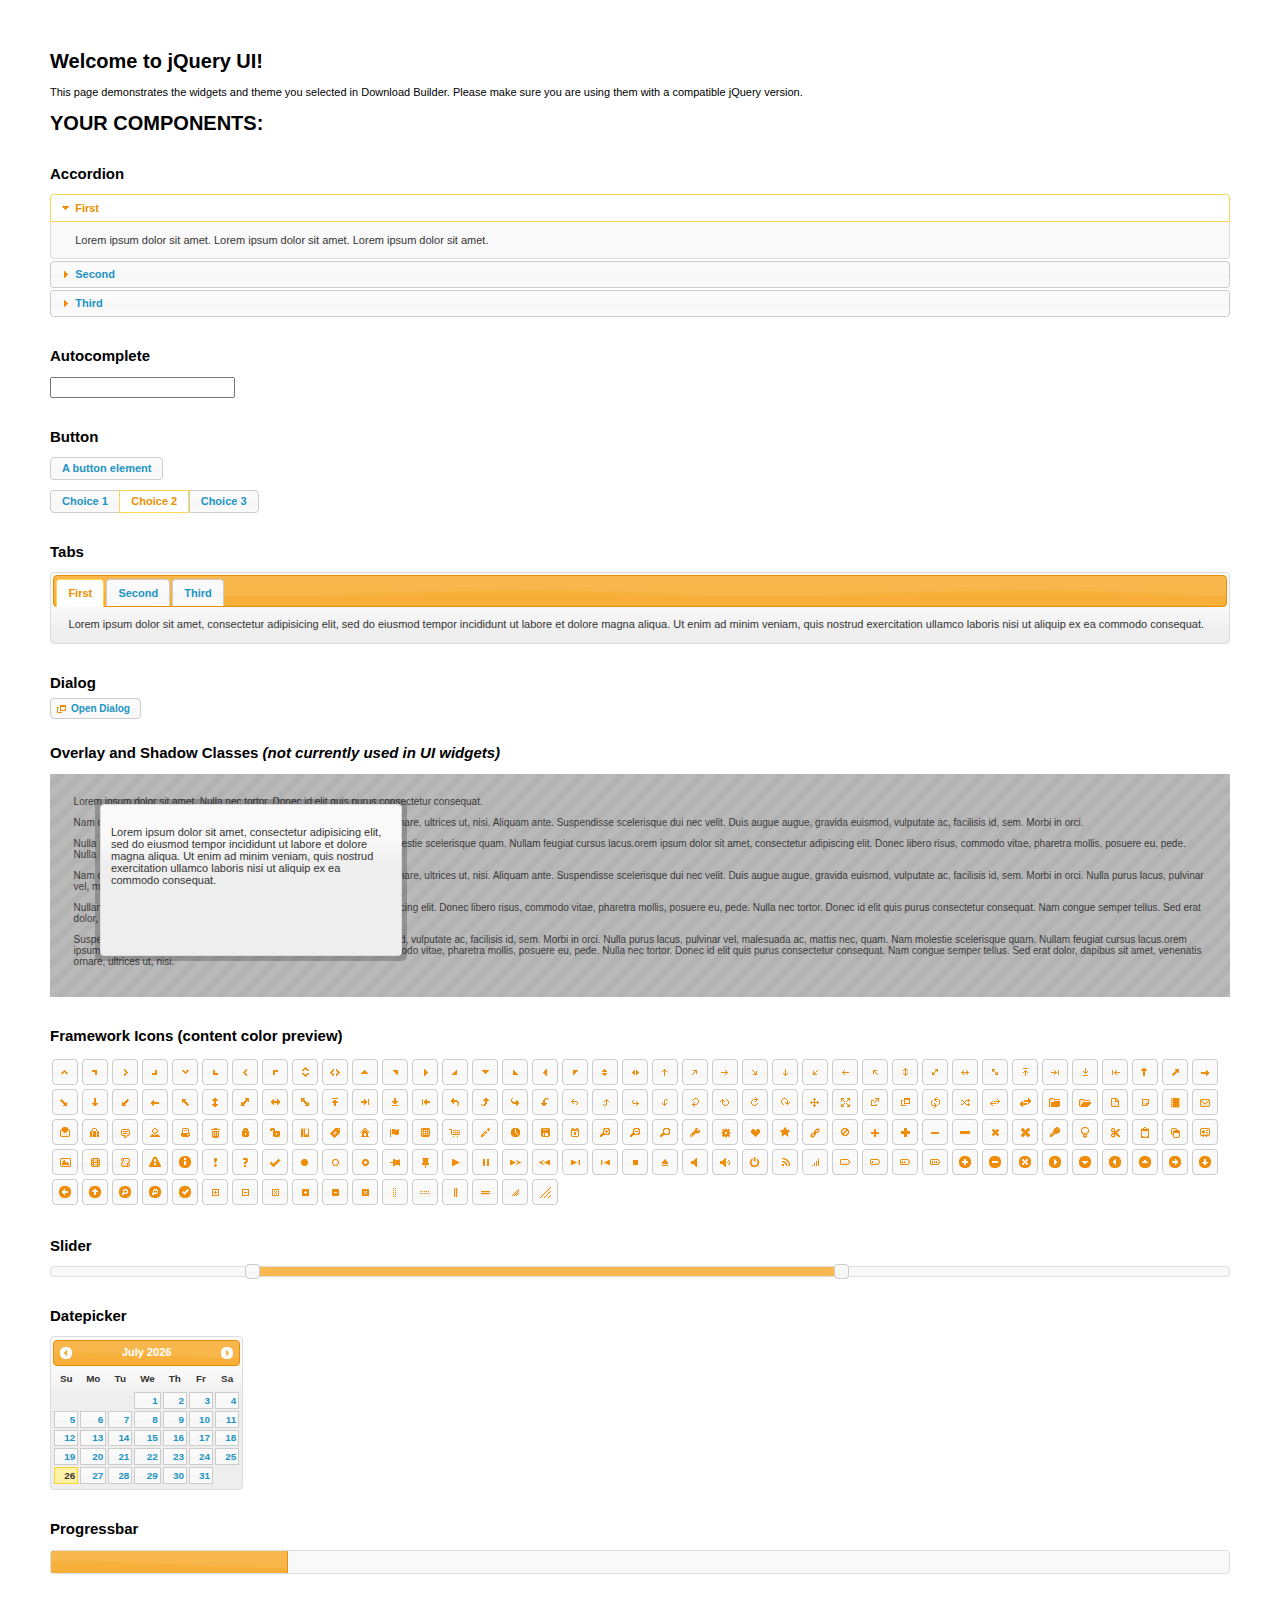
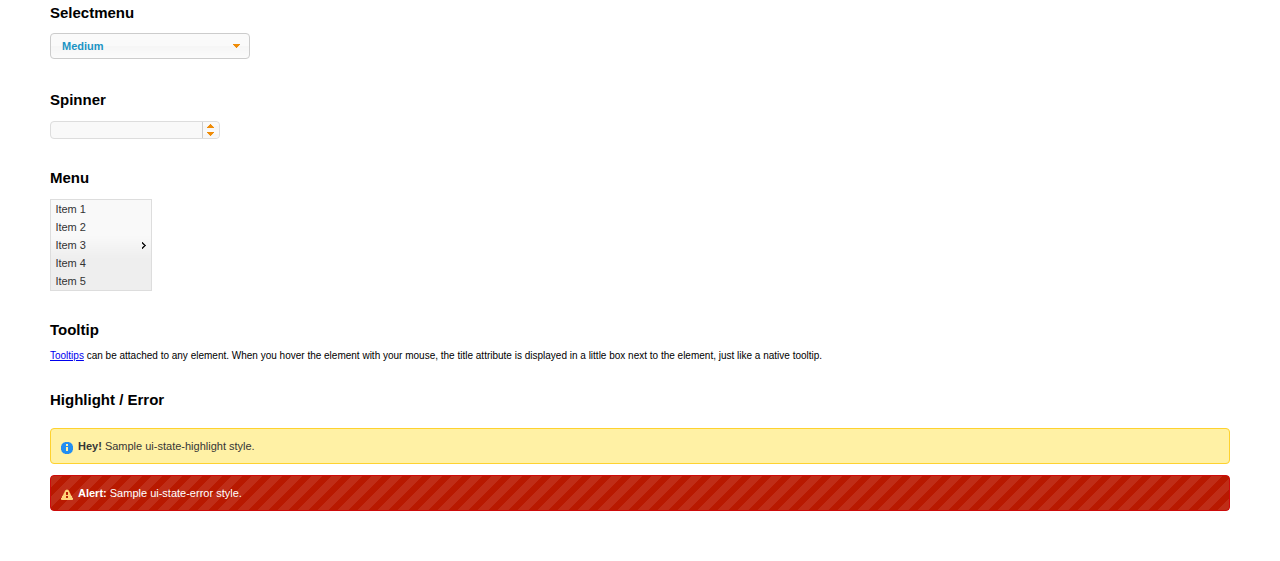
<file: staticfiles/grappelli/jquery/ui/index.html>
<!doctype html>
<html lang="us">
<head>
	<meta charset="utf-8">
	<title>jQuery UI Example Page</title>
	<link href="jquery-ui.css" rel="stylesheet">
	<style>
	body{
		font: 62.5% "Trebuchet MS", sans-serif;
		margin: 50px;
	}
	.demoHeaders {
		margin-top: 2em;
	}
	#dialog-link {
		padding: .4em 1em .4em 20px;
		text-decoration: none;
		position: relative;
	}
	#dialog-link span.ui-icon {
		margin: 0 5px 0 0;
		position: absolute;
		left: .2em;
		top: 50%;
		margin-top: -8px;
	}
	#icons {
		margin: 0;
		padding: 0;
	}
	#icons li {
		margin: 2px;
		position: relative;
		padding: 4px 0;
		cursor: pointer;
		float: left;
		list-style: none;
	}
	#icons span.ui-icon {
		float: left;
		margin: 0 4px;
	}
	.fakewindowcontain .ui-widget-overlay {
		position: absolute;
	}
	select {
		width: 200px;
	}
	</style>
</head>
<body>

<h1>Welcome to jQuery UI!</h1>

<div class="ui-widget">
	<p>This page demonstrates the widgets and theme you selected in Download Builder. Please make sure you are using them with a compatible jQuery version.</p>
</div>

<h1>YOUR COMPONENTS:</h1>


<!-- Accordion -->
<h2 class="demoHeaders">Accordion</h2>
<div id="accordion">
	<h3>First</h3>
	<div>Lorem ipsum dolor sit amet. Lorem ipsum dolor sit amet. Lorem ipsum dolor sit amet.</div>
	<h3>Second</h3>
	<div>Phasellus mattis tincidunt nibh.</div>
	<h3>Third</h3>
	<div>Nam dui erat, auctor a, dignissim quis.</div>
</div>



<!-- Autocomplete -->
<h2 class="demoHeaders">Autocomplete</h2>
<div>
	<input id="autocomplete" title="type &quot;a&quot;">
</div>



<!-- Button -->
<h2 class="demoHeaders">Button</h2>
<button id="button">A button element</button>
<form style="margin-top: 1em;">
	<div id="radioset">
		<input type="radio" id="radio1" name="radio"><label for="radio1">Choice 1</label>
		<input type="radio" id="radio2" name="radio" checked="checked"><label for="radio2">Choice 2</label>
		<input type="radio" id="radio3" name="radio"><label for="radio3">Choice 3</label>
	</div>
</form>



<!-- Tabs -->
<h2 class="demoHeaders">Tabs</h2>
<div id="tabs">
	<ul>
		<li><a href="#tabs-1">First</a></li>
		<li><a href="#tabs-2">Second</a></li>
		<li><a href="#tabs-3">Third</a></li>
	</ul>
	<div id="tabs-1">Lorem ipsum dolor sit amet, consectetur adipisicing elit, sed do eiusmod tempor incididunt ut labore et dolore magna aliqua. Ut enim ad minim veniam, quis nostrud exercitation ullamco laboris nisi ut aliquip ex ea commodo consequat.</div>
	<div id="tabs-2">Phasellus mattis tincidunt nibh. Cras orci urna, blandit id, pretium vel, aliquet ornare, felis. Maecenas scelerisque sem non nisl. Fusce sed lorem in enim dictum bibendum.</div>
	<div id="tabs-3">Nam dui erat, auctor a, dignissim quis, sollicitudin eu, felis. Pellentesque nisi urna, interdum eget, sagittis et, consequat vestibulum, lacus. Mauris porttitor ullamcorper augue.</div>
</div>



<!-- Dialog NOTE: Dialog is not generated by UI in this demo so it can be visually styled in themeroller-->
<h2 class="demoHeaders">Dialog</h2>
<p><a href="#" id="dialog-link" class="ui-state-default ui-corner-all"><span class="ui-icon ui-icon-newwin"></span>Open Dialog</a></p>

<h2 class="demoHeaders">Overlay and Shadow Classes <em>(not currently used in UI widgets)</em></h2>
<div style="position: relative; width: 96%; height: 200px; padding:1% 2%; overflow:hidden;" class="fakewindowcontain">
	<p>Lorem ipsum dolor sit amet,  Nulla nec tortor. Donec id elit quis purus consectetur consequat. </p><p>Nam congue semper tellus. Sed erat dolor, dapibus sit amet, venenatis ornare, ultrices ut, nisi. Aliquam ante. Suspendisse scelerisque dui nec velit. Duis augue augue, gravida euismod, vulputate ac, facilisis id, sem. Morbi in orci. </p><p>Nulla purus lacus, pulvinar vel, malesuada ac, mattis nec, quam. Nam molestie scelerisque quam. Nullam feugiat cursus lacus.orem ipsum dolor sit amet, consectetur adipiscing elit. Donec libero risus, commodo vitae, pharetra mollis, posuere eu, pede. Nulla nec tortor. Donec id elit quis purus consectetur consequat. </p><p>Nam congue semper tellus. Sed erat dolor, dapibus sit amet, venenatis ornare, ultrices ut, nisi. Aliquam ante. Suspendisse scelerisque dui nec velit. Duis augue augue, gravida euismod, vulputate ac, facilisis id, sem. Morbi in orci. Nulla purus lacus, pulvinar vel, malesuada ac, mattis nec, quam. Nam molestie scelerisque quam. </p><p>Nullam feugiat cursus lacus.orem ipsum dolor sit amet, consectetur adipiscing elit. Donec libero risus, commodo vitae, pharetra mollis, posuere eu, pede. Nulla nec tortor. Donec id elit quis purus consectetur consequat. Nam congue semper tellus. Sed erat dolor, dapibus sit amet, venenatis ornare, ultrices ut, nisi. Aliquam ante. </p><p>Suspendisse scelerisque dui nec velit. Duis augue augue, gravida euismod, vulputate ac, facilisis id, sem. Morbi in orci. Nulla purus lacus, pulvinar vel, malesuada ac, mattis nec, quam. Nam molestie scelerisque quam. Nullam feugiat cursus lacus.orem ipsum dolor sit amet, consectetur adipiscing elit. Donec libero risus, commodo vitae, pharetra mollis, posuere eu, pede. Nulla nec tortor. Donec id elit quis purus consectetur consequat. Nam congue semper tellus. Sed erat dolor, dapibus sit amet, venenatis ornare, ultrices ut, nisi. </p>

	<!-- ui-dialog -->
	<div class="ui-overlay"><div class="ui-widget-overlay"></div><div class="ui-widget-shadow ui-corner-all" style="width: 302px; height: 152px; position: absolute; left: 50px; top: 30px;"></div></div>
	<div style="position: absolute; width: 280px; height: 130px;left: 50px; top: 30px; padding: 10px;" class="ui-widget ui-widget-content ui-corner-all">
		<div class="ui-dialog-content ui-widget-content" style="background: none; border: 0;">
			<p>Lorem ipsum dolor sit amet, consectetur adipisicing elit, sed do eiusmod tempor incididunt ut labore et dolore magna aliqua. Ut enim ad minim veniam, quis nostrud exercitation ullamco laboris nisi ut aliquip ex ea commodo consequat.</p>
		</div>
	</div>

</div>

<!-- ui-dialog -->
<div id="dialog" title="Dialog Title">
	<p>Lorem ipsum dolor sit amet, consectetur adipisicing elit, sed do eiusmod tempor incididunt ut labore et dolore magna aliqua. Ut enim ad minim veniam, quis nostrud exercitation ullamco laboris nisi ut aliquip ex ea commodo consequat.</p>
</div>



<h2 class="demoHeaders">Framework Icons (content color preview)</h2>
<ul id="icons" class="ui-widget ui-helper-clearfix">
	<li class="ui-state-default ui-corner-all" title=".ui-icon-carat-1-n"><span class="ui-icon ui-icon-carat-1-n"></span></li>
	<li class="ui-state-default ui-corner-all" title=".ui-icon-carat-1-ne"><span class="ui-icon ui-icon-carat-1-ne"></span></li>
	<li class="ui-state-default ui-corner-all" title=".ui-icon-carat-1-e"><span class="ui-icon ui-icon-carat-1-e"></span></li>
	<li class="ui-state-default ui-corner-all" title=".ui-icon-carat-1-se"><span class="ui-icon ui-icon-carat-1-se"></span></li>
	<li class="ui-state-default ui-corner-all" title=".ui-icon-carat-1-s"><span class="ui-icon ui-icon-carat-1-s"></span></li>
	<li class="ui-state-default ui-corner-all" title=".ui-icon-carat-1-sw"><span class="ui-icon ui-icon-carat-1-sw"></span></li>
	<li class="ui-state-default ui-corner-all" title=".ui-icon-carat-1-w"><span class="ui-icon ui-icon-carat-1-w"></span></li>
	<li class="ui-state-default ui-corner-all" title=".ui-icon-carat-1-nw"><span class="ui-icon ui-icon-carat-1-nw"></span></li>
	<li class="ui-state-default ui-corner-all" title=".ui-icon-carat-2-n-s"><span class="ui-icon ui-icon-carat-2-n-s"></span></li>
	<li class="ui-state-default ui-corner-all" title=".ui-icon-carat-2-e-w"><span class="ui-icon ui-icon-carat-2-e-w"></span></li>
	<li class="ui-state-default ui-corner-all" title=".ui-icon-triangle-1-n"><span class="ui-icon ui-icon-triangle-1-n"></span></li>
	<li class="ui-state-default ui-corner-all" title=".ui-icon-triangle-1-ne"><span class="ui-icon ui-icon-triangle-1-ne"></span></li>
	<li class="ui-state-default ui-corner-all" title=".ui-icon-triangle-1-e"><span class="ui-icon ui-icon-triangle-1-e"></span></li>
	<li class="ui-state-default ui-corner-all" title=".ui-icon-triangle-1-se"><span class="ui-icon ui-icon-triangle-1-se"></span></li>
	<li class="ui-state-default ui-corner-all" title=".ui-icon-triangle-1-s"><span class="ui-icon ui-icon-triangle-1-s"></span></li>
	<li class="ui-state-default ui-corner-all" title=".ui-icon-triangle-1-sw"><span class="ui-icon ui-icon-triangle-1-sw"></span></li>
	<li class="ui-state-default ui-corner-all" title=".ui-icon-triangle-1-w"><span class="ui-icon ui-icon-triangle-1-w"></span></li>
	<li class="ui-state-default ui-corner-all" title=".ui-icon-triangle-1-nw"><span class="ui-icon ui-icon-triangle-1-nw"></span></li>
	<li class="ui-state-default ui-corner-all" title=".ui-icon-triangle-2-n-s"><span class="ui-icon ui-icon-triangle-2-n-s"></span></li>
	<li class="ui-state-default ui-corner-all" title=".ui-icon-triangle-2-e-w"><span class="ui-icon ui-icon-triangle-2-e-w"></span></li>
	<li class="ui-state-default ui-corner-all" title=".ui-icon-arrow-1-n"><span class="ui-icon ui-icon-arrow-1-n"></span></li>
	<li class="ui-state-default ui-corner-all" title=".ui-icon-arrow-1-ne"><span class="ui-icon ui-icon-arrow-1-ne"></span></li>
	<li class="ui-state-default ui-corner-all" title=".ui-icon-arrow-1-e"><span class="ui-icon ui-icon-arrow-1-e"></span></li>
	<li class="ui-state-default ui-corner-all" title=".ui-icon-arrow-1-se"><span class="ui-icon ui-icon-arrow-1-se"></span></li>
	<li class="ui-state-default ui-corner-all" title=".ui-icon-arrow-1-s"><span class="ui-icon ui-icon-arrow-1-s"></span></li>
	<li class="ui-state-default ui-corner-all" title=".ui-icon-arrow-1-sw"><span class="ui-icon ui-icon-arrow-1-sw"></span></li>
	<li class="ui-state-default ui-corner-all" title=".ui-icon-arrow-1-w"><span class="ui-icon ui-icon-arrow-1-w"></span></li>
	<li class="ui-state-default ui-corner-all" title=".ui-icon-arrow-1-nw"><span class="ui-icon ui-icon-arrow-1-nw"></span></li>
	<li class="ui-state-default ui-corner-all" title=".ui-icon-arrow-2-n-s"><span class="ui-icon ui-icon-arrow-2-n-s"></span></li>
	<li class="ui-state-default ui-corner-all" title=".ui-icon-arrow-2-ne-sw"><span class="ui-icon ui-icon-arrow-2-ne-sw"></span></li>
	<li class="ui-state-default ui-corner-all" title=".ui-icon-arrow-2-e-w"><span class="ui-icon ui-icon-arrow-2-e-w"></span></li>
	<li class="ui-state-default ui-corner-all" title=".ui-icon-arrow-2-se-nw"><span class="ui-icon ui-icon-arrow-2-se-nw"></span></li>
	<li class="ui-state-default ui-corner-all" title=".ui-icon-arrowstop-1-n"><span class="ui-icon ui-icon-arrowstop-1-n"></span></li>
	<li class="ui-state-default ui-corner-all" title=".ui-icon-arrowstop-1-e"><span class="ui-icon ui-icon-arrowstop-1-e"></span></li>
	<li class="ui-state-default ui-corner-all" title=".ui-icon-arrowstop-1-s"><span class="ui-icon ui-icon-arrowstop-1-s"></span></li>
	<li class="ui-state-default ui-corner-all" title=".ui-icon-arrowstop-1-w"><span class="ui-icon ui-icon-arrowstop-1-w"></span></li>
	<li class="ui-state-default ui-corner-all" title=".ui-icon-arrowthick-1-n"><span class="ui-icon ui-icon-arrowthick-1-n"></span></li>
	<li class="ui-state-default ui-corner-all" title=".ui-icon-arrowthick-1-ne"><span class="ui-icon ui-icon-arrowthick-1-ne"></span></li>
	<li class="ui-state-default ui-corner-all" title=".ui-icon-arrowthick-1-e"><span class="ui-icon ui-icon-arrowthick-1-e"></span></li>
	<li class="ui-state-default ui-corner-all" title=".ui-icon-arrowthick-1-se"><span class="ui-icon ui-icon-arrowthick-1-se"></span></li>
	<li class="ui-state-default ui-corner-all" title=".ui-icon-arrowthick-1-s"><span class="ui-icon ui-icon-arrowthick-1-s"></span></li>
	<li class="ui-state-default ui-corner-all" title=".ui-icon-arrowthick-1-sw"><span class="ui-icon ui-icon-arrowthick-1-sw"></span></li>
	<li class="ui-state-default ui-corner-all" title=".ui-icon-arrowthick-1-w"><span class="ui-icon ui-icon-arrowthick-1-w"></span></li>
	<li class="ui-state-default ui-corner-all" title=".ui-icon-arrowthick-1-nw"><span class="ui-icon ui-icon-arrowthick-1-nw"></span></li>
	<li class="ui-state-default ui-corner-all" title=".ui-icon-arrowthick-2-n-s"><span class="ui-icon ui-icon-arrowthick-2-n-s"></span></li>
	<li class="ui-state-default ui-corner-all" title=".ui-icon-arrowthick-2-ne-sw"><span class="ui-icon ui-icon-arrowthick-2-ne-sw"></span></li>
	<li class="ui-state-default ui-corner-all" title=".ui-icon-arrowthick-2-e-w"><span class="ui-icon ui-icon-arrowthick-2-e-w"></span></li>
	<li class="ui-state-default ui-corner-all" title=".ui-icon-arrowthick-2-se-nw"><span class="ui-icon ui-icon-arrowthick-2-se-nw"></span></li>
	<li class="ui-state-default ui-corner-all" title=".ui-icon-arrowthickstop-1-n"><span class="ui-icon ui-icon-arrowthickstop-1-n"></span></li>
	<li class="ui-state-default ui-corner-all" title=".ui-icon-arrowthickstop-1-e"><span class="ui-icon ui-icon-arrowthickstop-1-e"></span></li>
	<li class="ui-state-default ui-corner-all" title=".ui-icon-arrowthickstop-1-s"><span class="ui-icon ui-icon-arrowthickstop-1-s"></span></li>
	<li class="ui-state-default ui-corner-all" title=".ui-icon-arrowthickstop-1-w"><span class="ui-icon ui-icon-arrowthickstop-1-w"></span></li>
	<li class="ui-state-default ui-corner-all" title=".ui-icon-arrowreturnthick-1-w"><span class="ui-icon ui-icon-arrowreturnthick-1-w"></span></li>
	<li class="ui-state-default ui-corner-all" title=".ui-icon-arrowreturnthick-1-n"><span class="ui-icon ui-icon-arrowreturnthick-1-n"></span></li>
	<li class="ui-state-default ui-corner-all" title=".ui-icon-arrowreturnthick-1-e"><span class="ui-icon ui-icon-arrowreturnthick-1-e"></span></li>
	<li class="ui-state-default ui-corner-all" title=".ui-icon-arrowreturnthick-1-s"><span class="ui-icon ui-icon-arrowreturnthick-1-s"></span></li>
	<li class="ui-state-default ui-corner-all" title=".ui-icon-arrowreturn-1-w"><span class="ui-icon ui-icon-arrowreturn-1-w"></span></li>
	<li class="ui-state-default ui-corner-all" title=".ui-icon-arrowreturn-1-n"><span class="ui-icon ui-icon-arrowreturn-1-n"></span></li>
	<li class="ui-state-default ui-corner-all" title=".ui-icon-arrowreturn-1-e"><span class="ui-icon ui-icon-arrowreturn-1-e"></span></li>
	<li class="ui-state-default ui-corner-all" title=".ui-icon-arrowreturn-1-s"><span class="ui-icon ui-icon-arrowreturn-1-s"></span></li>
	<li class="ui-state-default ui-corner-all" title=".ui-icon-arrowrefresh-1-w"><span class="ui-icon ui-icon-arrowrefresh-1-w"></span></li>
	<li class="ui-state-default ui-corner-all" title=".ui-icon-arrowrefresh-1-n"><span class="ui-icon ui-icon-arrowrefresh-1-n"></span></li>
	<li class="ui-state-default ui-corner-all" title=".ui-icon-arrowrefresh-1-e"><span class="ui-icon ui-icon-arrowrefresh-1-e"></span></li>
	<li class="ui-state-default ui-corner-all" title=".ui-icon-arrowrefresh-1-s"><span class="ui-icon ui-icon-arrowrefresh-1-s"></span></li>
	<li class="ui-state-default ui-corner-all" title=".ui-icon-arrow-4"><span class="ui-icon ui-icon-arrow-4"></span></li>
	<li class="ui-state-default ui-corner-all" title=".ui-icon-arrow-4-diag"><span class="ui-icon ui-icon-arrow-4-diag"></span></li>
	<li class="ui-state-default ui-corner-all" title=".ui-icon-extlink"><span class="ui-icon ui-icon-extlink"></span></li>
	<li class="ui-state-default ui-corner-all" title=".ui-icon-newwin"><span class="ui-icon ui-icon-newwin"></span></li>
	<li class="ui-state-default ui-corner-all" title=".ui-icon-refresh"><span class="ui-icon ui-icon-refresh"></span></li>
	<li class="ui-state-default ui-corner-all" title=".ui-icon-shuffle"><span class="ui-icon ui-icon-shuffle"></span></li>
	<li class="ui-state-default ui-corner-all" title=".ui-icon-transfer-e-w"><span class="ui-icon ui-icon-transfer-e-w"></span></li>
	<li class="ui-state-default ui-corner-all" title=".ui-icon-transferthick-e-w"><span class="ui-icon ui-icon-transferthick-e-w"></span></li>
	<li class="ui-state-default ui-corner-all" title=".ui-icon-folder-collapsed"><span class="ui-icon ui-icon-folder-collapsed"></span></li>
	<li class="ui-state-default ui-corner-all" title=".ui-icon-folder-open"><span class="ui-icon ui-icon-folder-open"></span></li>
	<li class="ui-state-default ui-corner-all" title=".ui-icon-document"><span class="ui-icon ui-icon-document"></span></li>
	<li class="ui-state-default ui-corner-all" title=".ui-icon-document-b"><span class="ui-icon ui-icon-document-b"></span></li>
	<li class="ui-state-default ui-corner-all" title=".ui-icon-note"><span class="ui-icon ui-icon-note"></span></li>
	<li class="ui-state-default ui-corner-all" title=".ui-icon-mail-closed"><span class="ui-icon ui-icon-mail-closed"></span></li>
	<li class="ui-state-default ui-corner-all" title=".ui-icon-mail-open"><span class="ui-icon ui-icon-mail-open"></span></li>
	<li class="ui-state-default ui-corner-all" title=".ui-icon-suitcase"><span class="ui-icon ui-icon-suitcase"></span></li>
	<li class="ui-state-default ui-corner-all" title=".ui-icon-comment"><span class="ui-icon ui-icon-comment"></span></li>
	<li class="ui-state-default ui-corner-all" title=".ui-icon-person"><span class="ui-icon ui-icon-person"></span></li>
	<li class="ui-state-default ui-corner-all" title=".ui-icon-print"><span class="ui-icon ui-icon-print"></span></li>
	<li class="ui-state-default ui-corner-all" title=".ui-icon-trash"><span class="ui-icon ui-icon-trash"></span></li>
	<li class="ui-state-default ui-corner-all" title=".ui-icon-locked"><span class="ui-icon ui-icon-locked"></span></li>
	<li class="ui-state-default ui-corner-all" title=".ui-icon-unlocked"><span class="ui-icon ui-icon-unlocked"></span></li>
	<li class="ui-state-default ui-corner-all" title=".ui-icon-bookmark"><span class="ui-icon ui-icon-bookmark"></span></li>
	<li class="ui-state-default ui-corner-all" title=".ui-icon-tag"><span class="ui-icon ui-icon-tag"></span></li>
	<li class="ui-state-default ui-corner-all" title=".ui-icon-home"><span class="ui-icon ui-icon-home"></span></li>
	<li class="ui-state-default ui-corner-all" title=".ui-icon-flag"><span class="ui-icon ui-icon-flag"></span></li>
	<li class="ui-state-default ui-corner-all" title=".ui-icon-calculator"><span class="ui-icon ui-icon-calculator"></span></li>
	<li class="ui-state-default ui-corner-all" title=".ui-icon-cart"><span class="ui-icon ui-icon-cart"></span></li>
	<li class="ui-state-default ui-corner-all" title=".ui-icon-pencil"><span class="ui-icon ui-icon-pencil"></span></li>
	<li class="ui-state-default ui-corner-all" title=".ui-icon-clock"><span class="ui-icon ui-icon-clock"></span></li>
	<li class="ui-state-default ui-corner-all" title=".ui-icon-disk"><span class="ui-icon ui-icon-disk"></span></li>
	<li class="ui-state-default ui-corner-all" title=".ui-icon-calendar"><span class="ui-icon ui-icon-calendar"></span></li>
	<li class="ui-state-default ui-corner-all" title=".ui-icon-zoomin"><span class="ui-icon ui-icon-zoomin"></span></li>
	<li class="ui-state-default ui-corner-all" title=".ui-icon-zoomout"><span class="ui-icon ui-icon-zoomout"></span></li>
	<li class="ui-state-default ui-corner-all" title=".ui-icon-search"><span class="ui-icon ui-icon-search"></span></li>
	<li class="ui-state-default ui-corner-all" title=".ui-icon-wrench"><span class="ui-icon ui-icon-wrench"></span></li>
	<li class="ui-state-default ui-corner-all" title=".ui-icon-gear"><span class="ui-icon ui-icon-gear"></span></li>
	<li class="ui-state-default ui-corner-all" title=".ui-icon-heart"><span class="ui-icon ui-icon-heart"></span></li>
	<li class="ui-state-default ui-corner-all" title=".ui-icon-star"><span class="ui-icon ui-icon-star"></span></li>
	<li class="ui-state-default ui-corner-all" title=".ui-icon-link"><span class="ui-icon ui-icon-link"></span></li>
	<li class="ui-state-default ui-corner-all" title=".ui-icon-cancel"><span class="ui-icon ui-icon-cancel"></span></li>
	<li class="ui-state-default ui-corner-all" title=".ui-icon-plus"><span class="ui-icon ui-icon-plus"></span></li>
	<li class="ui-state-default ui-corner-all" title=".ui-icon-plusthick"><span class="ui-icon ui-icon-plusthick"></span></li>
	<li class="ui-state-default ui-corner-all" title=".ui-icon-minus"><span class="ui-icon ui-icon-minus"></span></li>
	<li class="ui-state-default ui-corner-all" title=".ui-icon-minusthick"><span class="ui-icon ui-icon-minusthick"></span></li>
	<li class="ui-state-default ui-corner-all" title=".ui-icon-close"><span class="ui-icon ui-icon-close"></span></li>
	<li class="ui-state-default ui-corner-all" title=".ui-icon-closethick"><span class="ui-icon ui-icon-closethick"></span></li>
	<li class="ui-state-default ui-corner-all" title=".ui-icon-key"><span class="ui-icon ui-icon-key"></span></li>
	<li class="ui-state-default ui-corner-all" title=".ui-icon-lightbulb"><span class="ui-icon ui-icon-lightbulb"></span></li>
	<li class="ui-state-default ui-corner-all" title=".ui-icon-scissors"><span class="ui-icon ui-icon-scissors"></span></li>
	<li class="ui-state-default ui-corner-all" title=".ui-icon-clipboard"><span class="ui-icon ui-icon-clipboard"></span></li>
	<li class="ui-state-default ui-corner-all" title=".ui-icon-copy"><span class="ui-icon ui-icon-copy"></span></li>
	<li class="ui-state-default ui-corner-all" title=".ui-icon-contact"><span class="ui-icon ui-icon-contact"></span></li>
	<li class="ui-state-default ui-corner-all" title=".ui-icon-image"><span class="ui-icon ui-icon-image"></span></li>
	<li class="ui-state-default ui-corner-all" title=".ui-icon-video"><span class="ui-icon ui-icon-video"></span></li>
	<li class="ui-state-default ui-corner-all" title=".ui-icon-script"><span class="ui-icon ui-icon-script"></span></li>
	<li class="ui-state-default ui-corner-all" title=".ui-icon-alert"><span class="ui-icon ui-icon-alert"></span></li>
	<li class="ui-state-default ui-corner-all" title=".ui-icon-info"><span class="ui-icon ui-icon-info"></span></li>
	<li class="ui-state-default ui-corner-all" title=".ui-icon-notice"><span class="ui-icon ui-icon-notice"></span></li>
	<li class="ui-state-default ui-corner-all" title=".ui-icon-help"><span class="ui-icon ui-icon-help"></span></li>
	<li class="ui-state-default ui-corner-all" title=".ui-icon-check"><span class="ui-icon ui-icon-check"></span></li>
	<li class="ui-state-default ui-corner-all" title=".ui-icon-bullet"><span class="ui-icon ui-icon-bullet"></span></li>
	<li class="ui-state-default ui-corner-all" title=".ui-icon-radio-off"><span class="ui-icon ui-icon-radio-off"></span></li>
	<li class="ui-state-default ui-corner-all" title=".ui-icon-radio-on"><span class="ui-icon ui-icon-radio-on"></span></li>
	<li class="ui-state-default ui-corner-all" title=".ui-icon-pin-w"><span class="ui-icon ui-icon-pin-w"></span></li>
	<li class="ui-state-default ui-corner-all" title=".ui-icon-pin-s"><span class="ui-icon ui-icon-pin-s"></span></li>
	<li class="ui-state-default ui-corner-all" title=".ui-icon-play"><span class="ui-icon ui-icon-play"></span></li>
	<li class="ui-state-default ui-corner-all" title=".ui-icon-pause"><span class="ui-icon ui-icon-pause"></span></li>
	<li class="ui-state-default ui-corner-all" title=".ui-icon-seek-next"><span class="ui-icon ui-icon-seek-next"></span></li>
	<li class="ui-state-default ui-corner-all" title=".ui-icon-seek-prev"><span class="ui-icon ui-icon-seek-prev"></span></li>
	<li class="ui-state-default ui-corner-all" title=".ui-icon-seek-end"><span class="ui-icon ui-icon-seek-end"></span></li>
	<li class="ui-state-default ui-corner-all" title=".ui-icon-seek-first"><span class="ui-icon ui-icon-seek-first"></span></li>
	<li class="ui-state-default ui-corner-all" title=".ui-icon-stop"><span class="ui-icon ui-icon-stop"></span></li>
	<li class="ui-state-default ui-corner-all" title=".ui-icon-eject"><span class="ui-icon ui-icon-eject"></span></li>
	<li class="ui-state-default ui-corner-all" title=".ui-icon-volume-off"><span class="ui-icon ui-icon-volume-off"></span></li>
	<li class="ui-state-default ui-corner-all" title=".ui-icon-volume-on"><span class="ui-icon ui-icon-volume-on"></span></li>
	<li class="ui-state-default ui-corner-all" title=".ui-icon-power"><span class="ui-icon ui-icon-power"></span></li>
	<li class="ui-state-default ui-corner-all" title=".ui-icon-signal-diag"><span class="ui-icon ui-icon-signal-diag"></span></li>
	<li class="ui-state-default ui-corner-all" title=".ui-icon-signal"><span class="ui-icon ui-icon-signal"></span></li>
	<li class="ui-state-default ui-corner-all" title=".ui-icon-battery-0"><span class="ui-icon ui-icon-battery-0"></span></li>
	<li class="ui-state-default ui-corner-all" title=".ui-icon-battery-1"><span class="ui-icon ui-icon-battery-1"></span></li>
	<li class="ui-state-default ui-corner-all" title=".ui-icon-battery-2"><span class="ui-icon ui-icon-battery-2"></span></li>
	<li class="ui-state-default ui-corner-all" title=".ui-icon-battery-3"><span class="ui-icon ui-icon-battery-3"></span></li>
	<li class="ui-state-default ui-corner-all" title=".ui-icon-circle-plus"><span class="ui-icon ui-icon-circle-plus"></span></li>
	<li class="ui-state-default ui-corner-all" title=".ui-icon-circle-minus"><span class="ui-icon ui-icon-circle-minus"></span></li>
	<li class="ui-state-default ui-corner-all" title=".ui-icon-circle-close"><span class="ui-icon ui-icon-circle-close"></span></li>
	<li class="ui-state-default ui-corner-all" title=".ui-icon-circle-triangle-e"><span class="ui-icon ui-icon-circle-triangle-e"></span></li>
	<li class="ui-state-default ui-corner-all" title=".ui-icon-circle-triangle-s"><span class="ui-icon ui-icon-circle-triangle-s"></span></li>
	<li class="ui-state-default ui-corner-all" title=".ui-icon-circle-triangle-w"><span class="ui-icon ui-icon-circle-triangle-w"></span></li>
	<li class="ui-state-default ui-corner-all" title=".ui-icon-circle-triangle-n"><span class="ui-icon ui-icon-circle-triangle-n"></span></li>
	<li class="ui-state-default ui-corner-all" title=".ui-icon-circle-arrow-e"><span class="ui-icon ui-icon-circle-arrow-e"></span></li>
	<li class="ui-state-default ui-corner-all" title=".ui-icon-circle-arrow-s"><span class="ui-icon ui-icon-circle-arrow-s"></span></li>
	<li class="ui-state-default ui-corner-all" title=".ui-icon-circle-arrow-w"><span class="ui-icon ui-icon-circle-arrow-w"></span></li>
	<li class="ui-state-default ui-corner-all" title=".ui-icon-circle-arrow-n"><span class="ui-icon ui-icon-circle-arrow-n"></span></li>
	<li class="ui-state-default ui-corner-all" title=".ui-icon-circle-zoomin"><span class="ui-icon ui-icon-circle-zoomin"></span></li>
	<li class="ui-state-default ui-corner-all" title=".ui-icon-circle-zoomout"><span class="ui-icon ui-icon-circle-zoomout"></span></li>
	<li class="ui-state-default ui-corner-all" title=".ui-icon-circle-check"><span class="ui-icon ui-icon-circle-check"></span></li>
	<li class="ui-state-default ui-corner-all" title=".ui-icon-circlesmall-plus"><span class="ui-icon ui-icon-circlesmall-plus"></span></li>
	<li class="ui-state-default ui-corner-all" title=".ui-icon-circlesmall-minus"><span class="ui-icon ui-icon-circlesmall-minus"></span></li>
	<li class="ui-state-default ui-corner-all" title=".ui-icon-circlesmall-close"><span class="ui-icon ui-icon-circlesmall-close"></span></li>
	<li class="ui-state-default ui-corner-all" title=".ui-icon-squaresmall-plus"><span class="ui-icon ui-icon-squaresmall-plus"></span></li>
	<li class="ui-state-default ui-corner-all" title=".ui-icon-squaresmall-minus"><span class="ui-icon ui-icon-squaresmall-minus"></span></li>
	<li class="ui-state-default ui-corner-all" title=".ui-icon-squaresmall-close"><span class="ui-icon ui-icon-squaresmall-close"></span></li>
	<li class="ui-state-default ui-corner-all" title=".ui-icon-grip-dotted-vertical"><span class="ui-icon ui-icon-grip-dotted-vertical"></span></li>
	<li class="ui-state-default ui-corner-all" title=".ui-icon-grip-dotted-horizontal"><span class="ui-icon ui-icon-grip-dotted-horizontal"></span></li>
	<li class="ui-state-default ui-corner-all" title=".ui-icon-grip-solid-vertical"><span class="ui-icon ui-icon-grip-solid-vertical"></span></li>
	<li class="ui-state-default ui-corner-all" title=".ui-icon-grip-solid-horizontal"><span class="ui-icon ui-icon-grip-solid-horizontal"></span></li>
	<li class="ui-state-default ui-corner-all" title=".ui-icon-gripsmall-diagonal-se"><span class="ui-icon ui-icon-gripsmall-diagonal-se"></span></li>
	<li class="ui-state-default ui-corner-all" title=".ui-icon-grip-diagonal-se"><span class="ui-icon ui-icon-grip-diagonal-se"></span></li>
</ul>


<!-- Slider -->
<h2 class="demoHeaders">Slider</h2>
<div id="slider"></div>



<!-- Datepicker -->
<h2 class="demoHeaders">Datepicker</h2>
<div id="datepicker"></div>



<!-- Progressbar -->
<h2 class="demoHeaders">Progressbar</h2>
<div id="progressbar"></div>



<!-- Progressbar -->
<h2 class="demoHeaders">Selectmenu</h2>
<select id="selectmenu">
	<option>Slower</option>
	<option>Slow</option>
	<option selected="selected">Medium</option>
	<option>Fast</option>
	<option>Faster</option>
</select>



<!-- Spinner -->
<h2 class="demoHeaders">Spinner</h2>
<input id="spinner">



<!-- Menu -->
<h2 class="demoHeaders">Menu</h2>
<ul style="width:100px;" id="menu">
	<li>Item 1</li>
	<li>Item 2</li>
	<li>Item 3
		<ul>
			<li>Item 3-1</li>
			<li>Item 3-2</li>
			<li>Item 3-3</li>
			<li>Item 3-4</li>
			<li>Item 3-5</li>
		</ul>
	</li>
	<li>Item 4</li>
	<li>Item 5</li>
</ul>



<!-- Tooltip -->
<h2 class="demoHeaders">Tooltip</h2>
<p id="tooltip">
	<a href="#" title="That&apos;s what this widget is">Tooltips</a> can be attached to any element. When you hover
the element with your mouse, the title attribute is displayed in a little box next to the element, just like a native tooltip.
</p>


<!-- Highlight / Error -->
<h2 class="demoHeaders">Highlight / Error</h2>
<div class="ui-widget">
	<div class="ui-state-highlight ui-corner-all" style="margin-top: 20px; padding: 0 .7em;">
		<p><span class="ui-icon ui-icon-info" style="float: left; margin-right: .3em;"></span>
		<strong>Hey!</strong> Sample ui-state-highlight style.</p>
	</div>
</div>
<br>
<div class="ui-widget">
	<div class="ui-state-error ui-corner-all" style="padding: 0 .7em;">
		<p><span class="ui-icon ui-icon-alert" style="float: left; margin-right: .3em;"></span>
		<strong>Alert:</strong> Sample ui-state-error style.</p>
	</div>
</div>

<script src="external/jquery/jquery.js"></script>
<script src="jquery-ui.js"></script>
<script>

$( "#accordion" ).accordion();



var availableTags = [
	"ActionScript",
	"AppleScript",
	"Asp",
	"BASIC",
	"C",
	"C++",
	"Clojure",
	"COBOL",
	"ColdFusion",
	"Erlang",
	"Fortran",
	"Groovy",
	"Haskell",
	"Java",
	"JavaScript",
	"Lisp",
	"Perl",
	"PHP",
	"Python",
	"Ruby",
	"Scala",
	"Scheme"
];
$( "#autocomplete" ).autocomplete({
	source: availableTags
});



$( "#button" ).button();
$( "#radioset" ).buttonset();



$( "#tabs" ).tabs();



$( "#dialog" ).dialog({
	autoOpen: false,
	width: 400,
	buttons: [
		{
			text: "Ok",
			click: function() {
				$( this ).dialog( "close" );
			}
		},
		{
			text: "Cancel",
			click: function() {
				$( this ).dialog( "close" );
			}
		}
	]
});

// Link to open the dialog
$( "#dialog-link" ).click(function( event ) {
	$( "#dialog" ).dialog( "open" );
	event.preventDefault();
});



$( "#datepicker" ).datepicker({
	inline: true
});



$( "#slider" ).slider({
	range: true,
	values: [ 17, 67 ]
});



$( "#progressbar" ).progressbar({
	value: 20
});



$( "#spinner" ).spinner();



$( "#menu" ).menu();



$( "#tooltip" ).tooltip();



$( "#selectmenu" ).selectmenu();


// Hover states on the static widgets
$( "#dialog-link, #icons li" ).hover(
	function() {
		$( this ).addClass( "ui-state-hover" );
	},
	function() {
		$( this ).removeClass( "ui-state-hover" );
	}
);
</script>
</body>
</html>
</file>
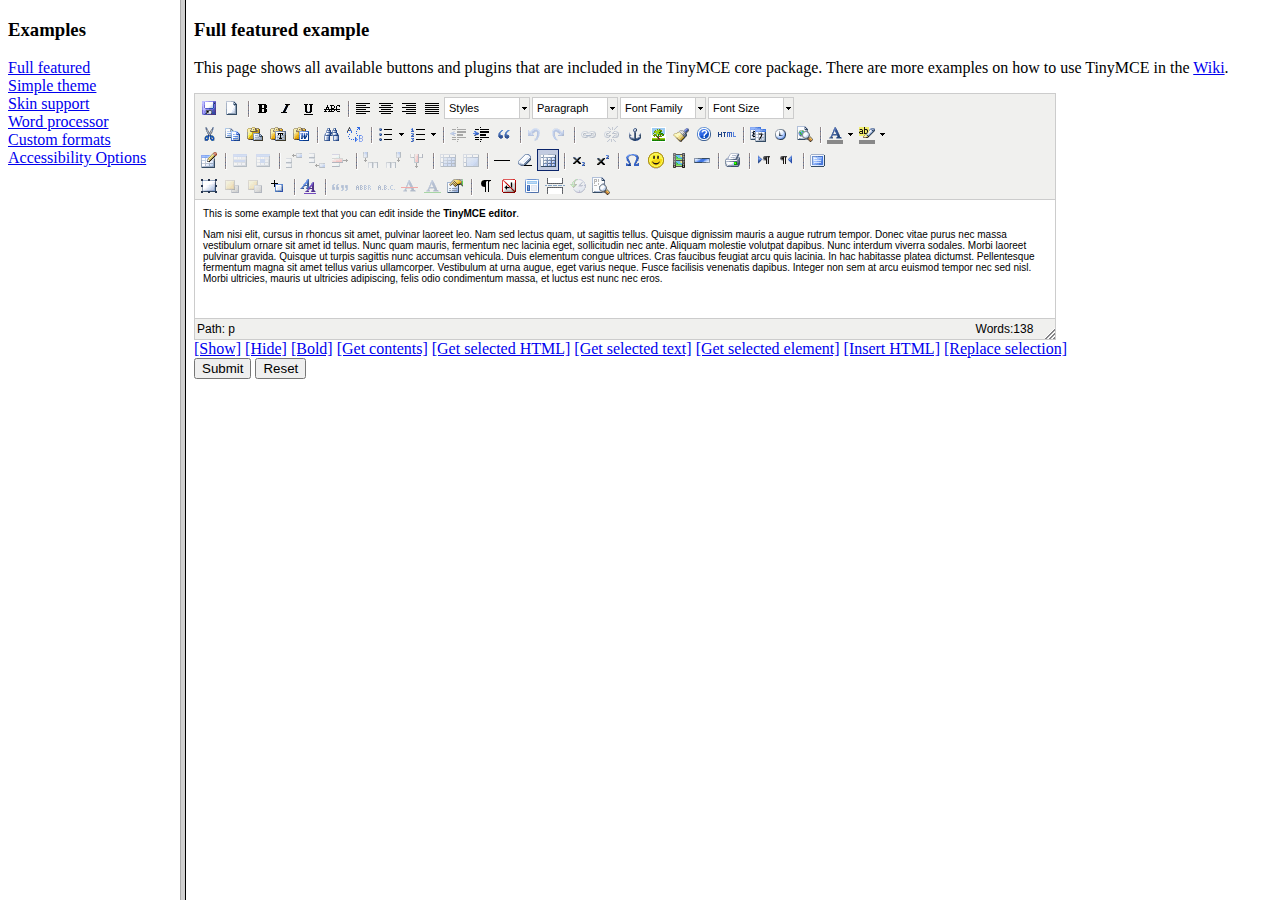
<file: staticfiles/grappelli/tinymce/examples/index.html>
<!DOCTYPE HTML PUBLIC "-//W3C//DTD HTML 4.01 Frameset//EN" "http://www.w3.org/TR/html4/frameset.dtd">
<html>
<head>
	<title>TinyMCE examples</title>
</head>
<frameset cols="180,80%">
	<frame src="menu.html" name="menu" />
	<frame src="full.html" name="main" />
</frameset>
</html>
</file>
